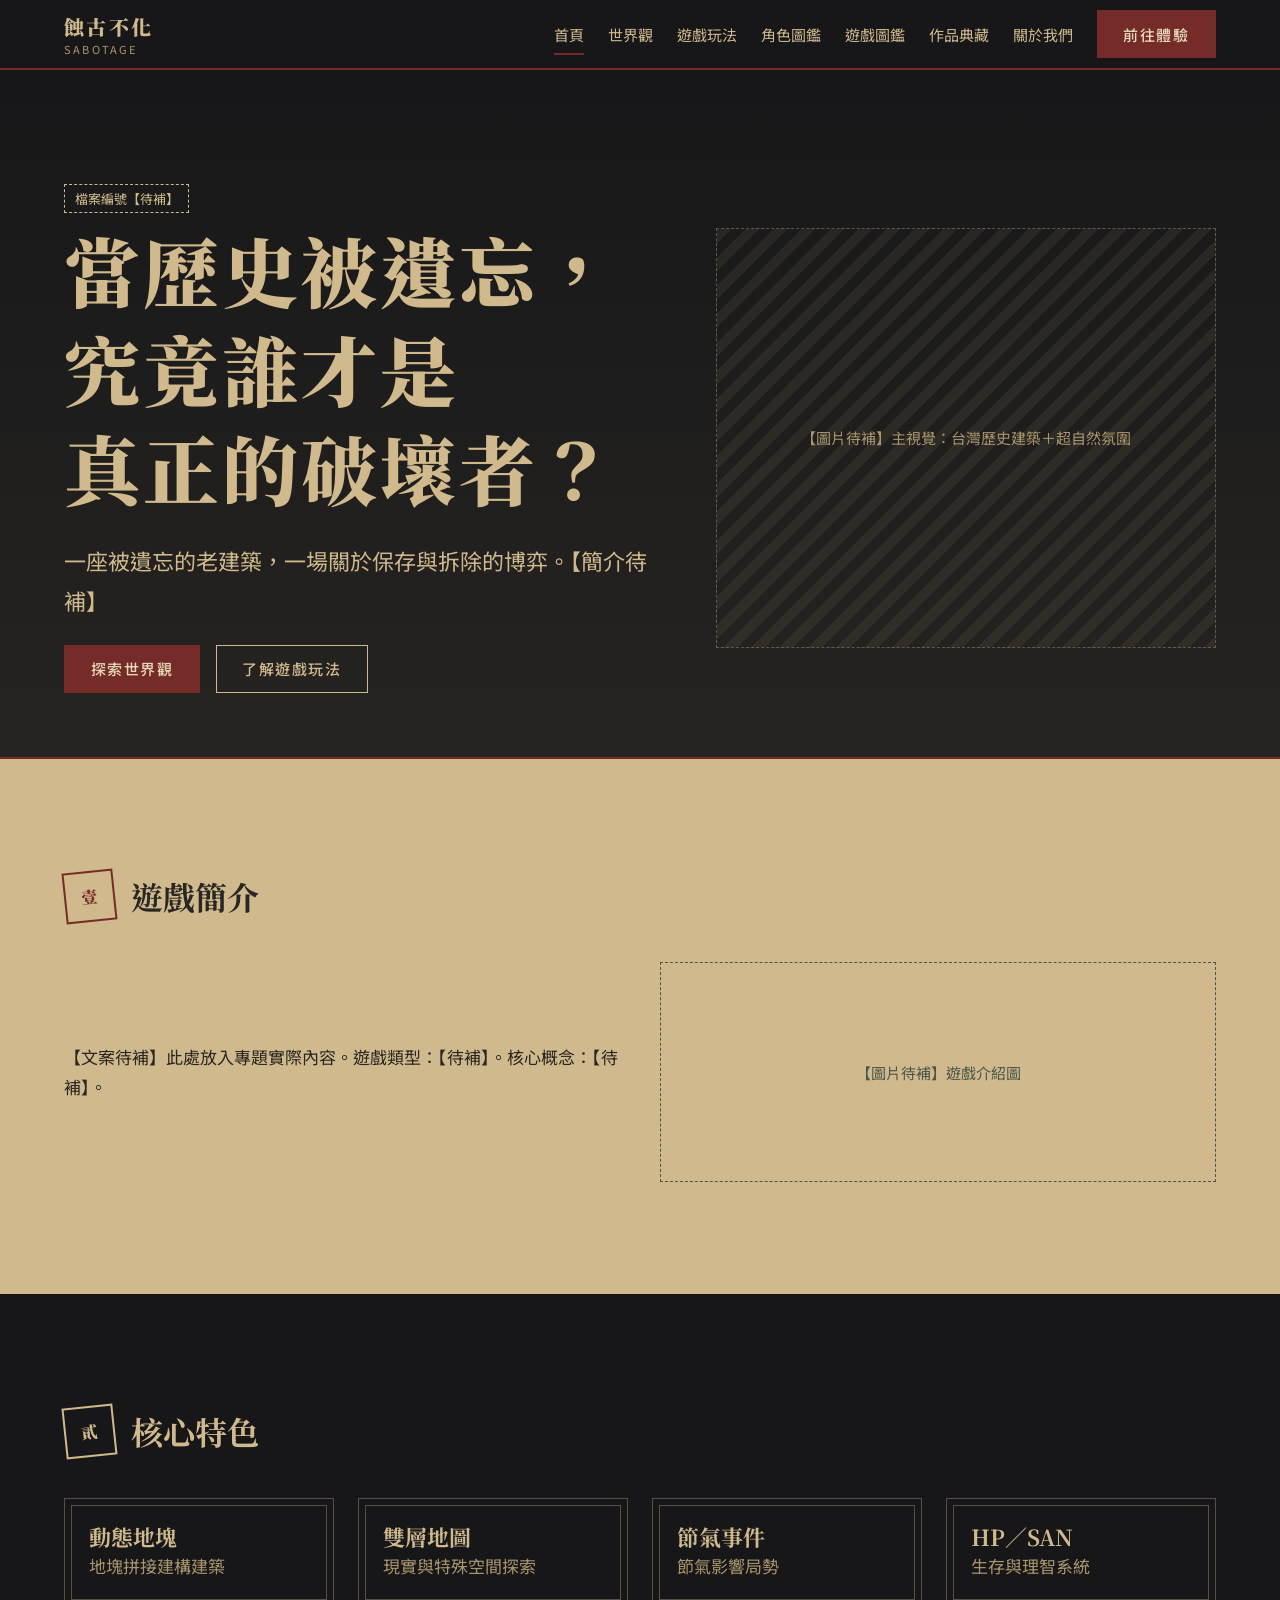
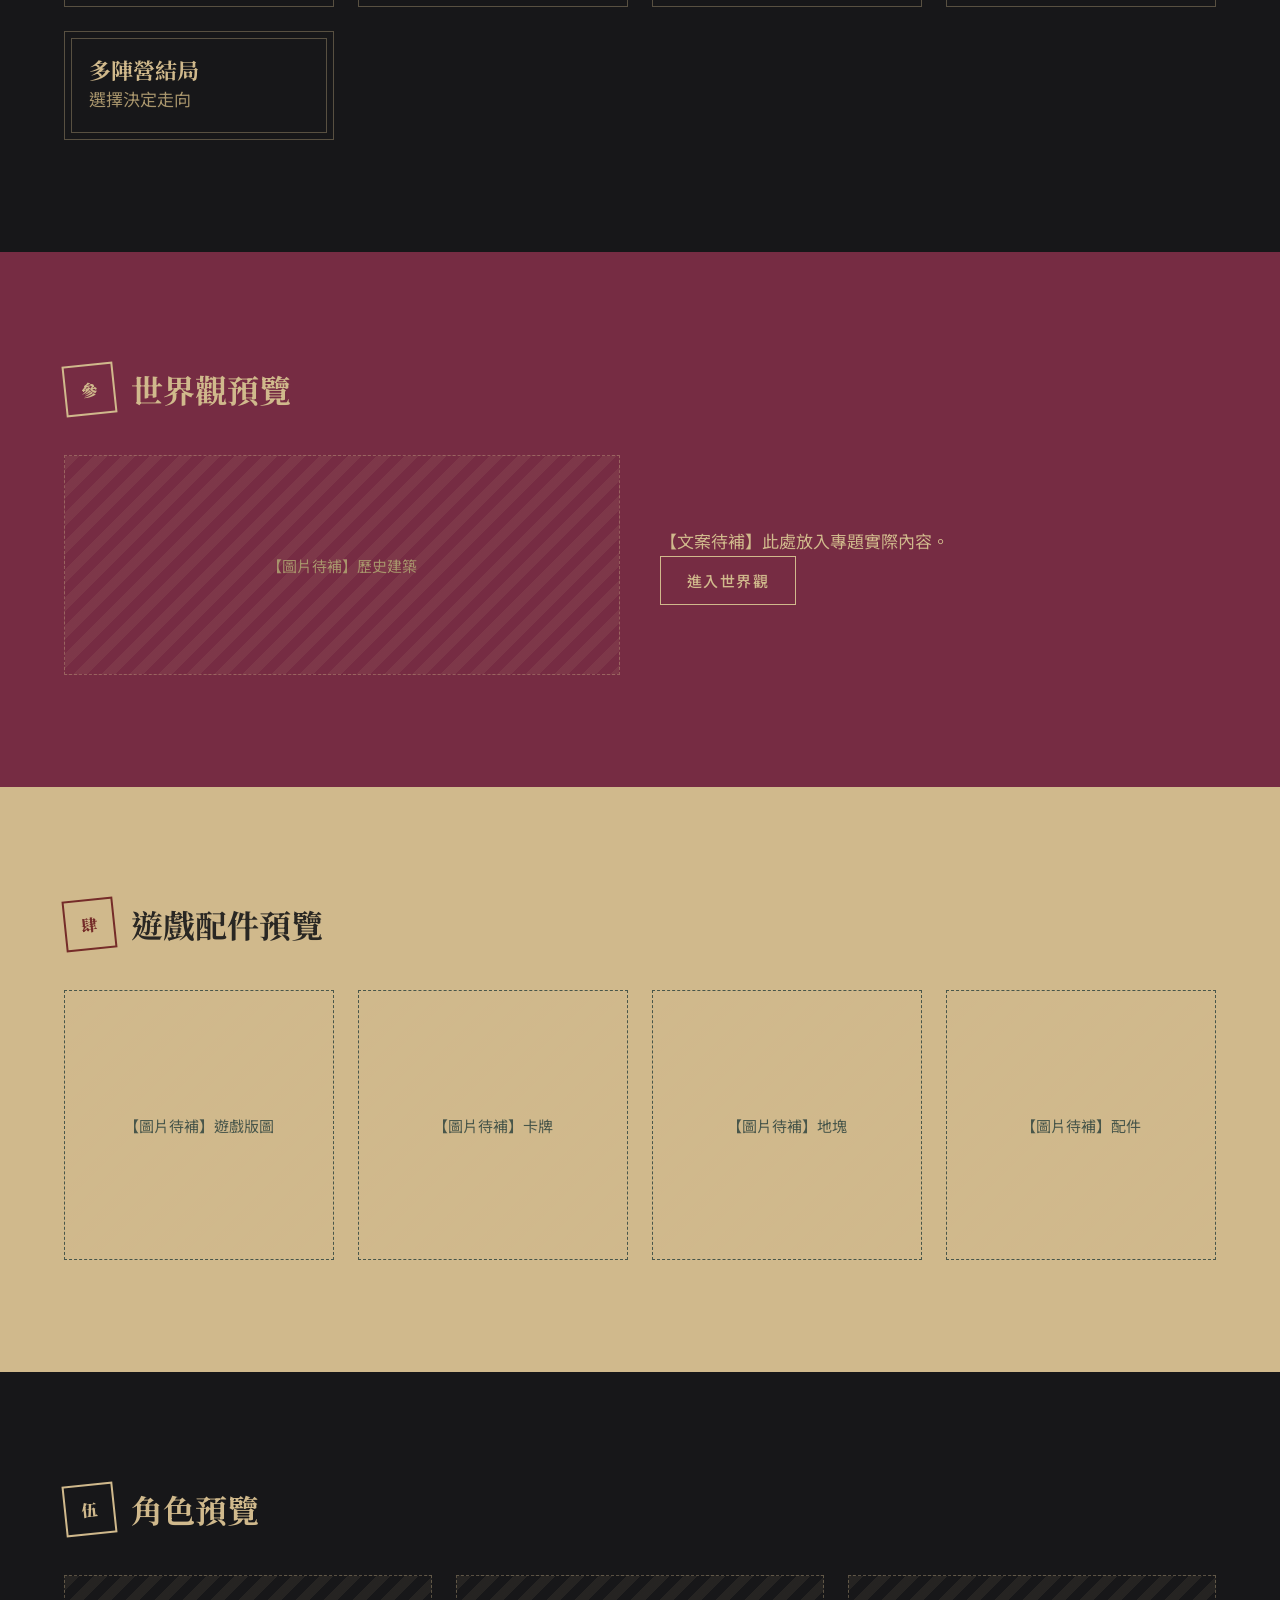
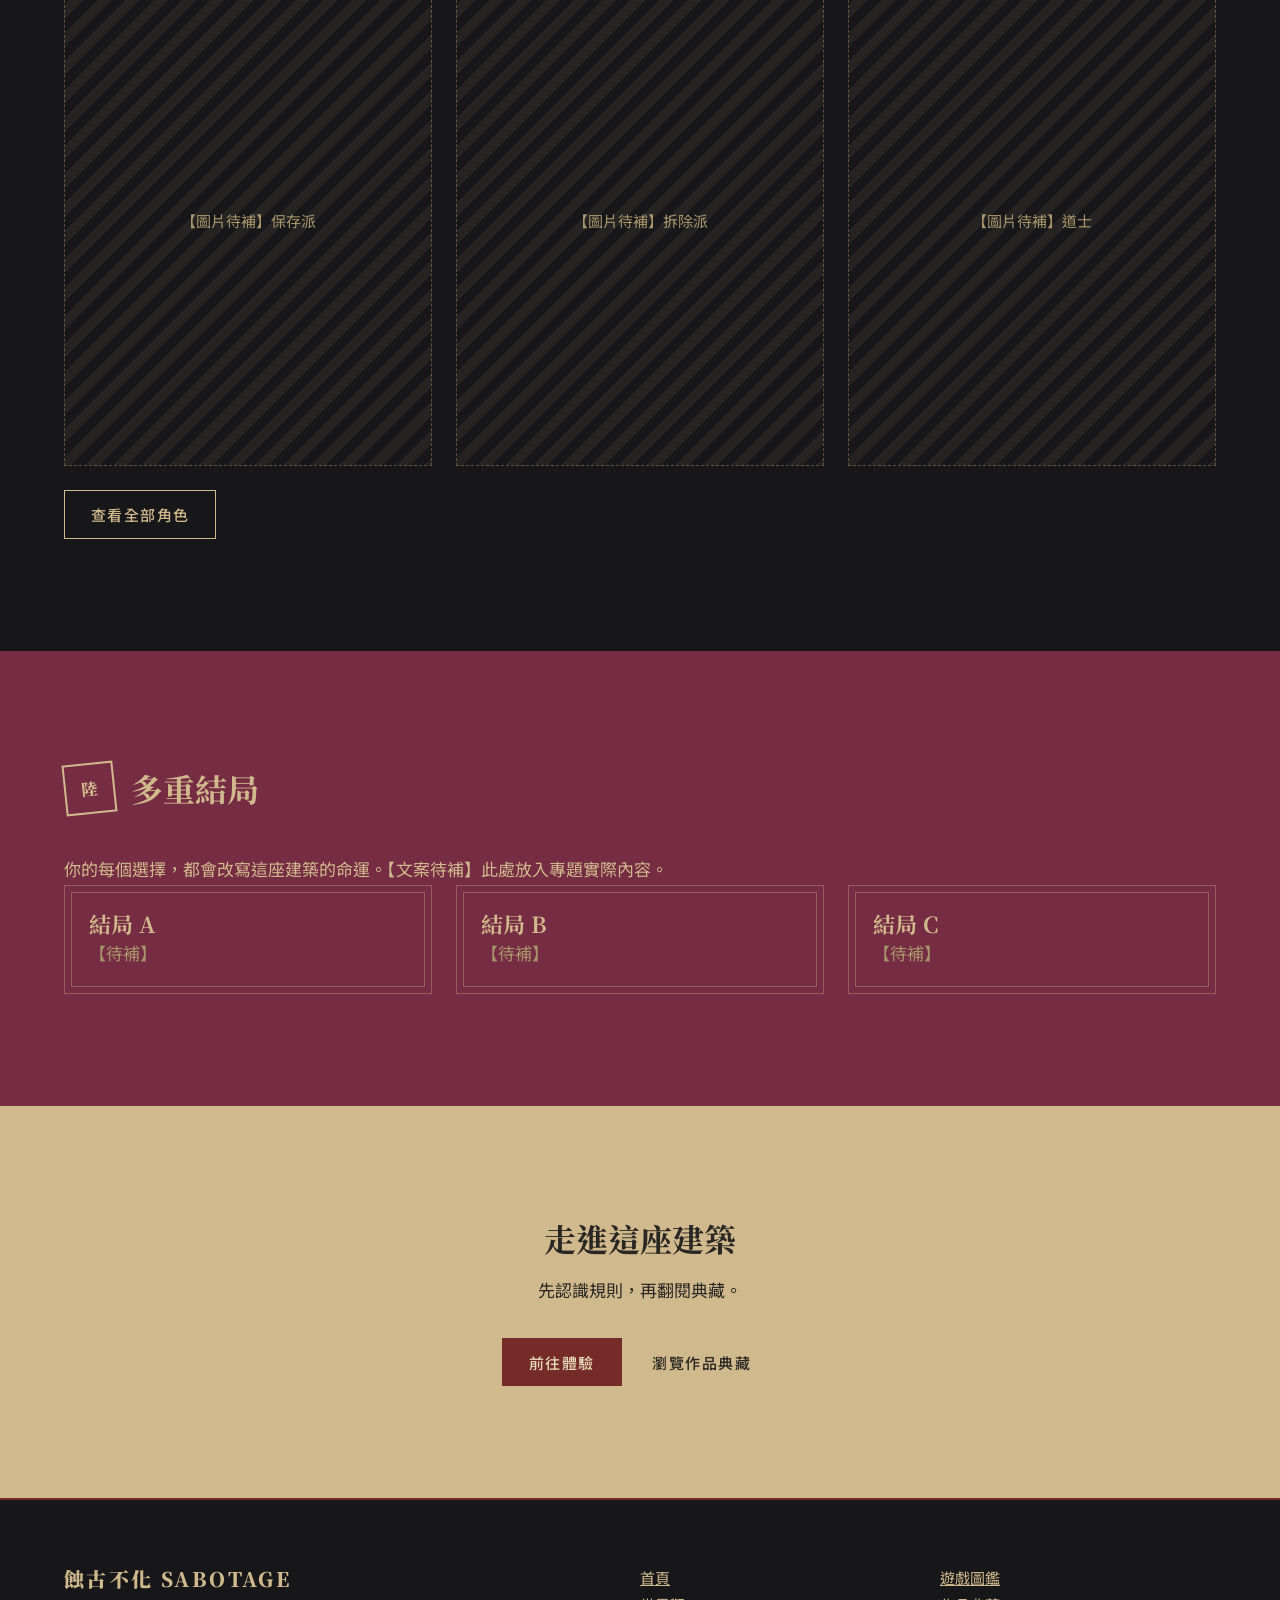
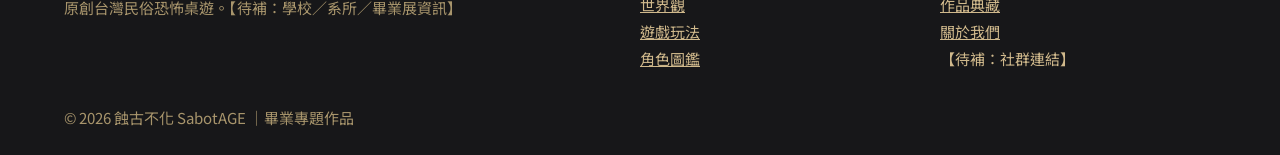
<file: index.html>
<!doctype html>
<html lang="zh-Hant">

<head>
    <meta charset="utf-8">
    <meta name="viewport" content="width=device-width,initial-scale=1">
    <title>首頁｜蝕古不化 SabotAGE</title>
    <link rel="stylesheet" href="css/style.css">
</head>

<body>
    <header class="nav">
        <div class="wrap"><a class="logo" href="index.html">蝕古不化<small>SABOTAGE</small></a>
            <nav aria-label="主選單">
                <ul id="menu">
                    <li><a href="index.html" aria-current=page>首頁</a></li>
                    <li><a href="world.html">世界觀</a></li>
                    <li><a href="gameplay.html">遊戲玩法</a></li>
                    <li><a href="characters.html">角色圖鑑</a></li>
                    <li><a href="compendium.html">遊戲圖鑑</a></li>
                    <li><a href="collection.html">作品典藏</a></li>
                    <li><a href="about.html">關於我們</a></li>
                </ul>
            </nav><a class="btn" href="gameplay.html">前往體驗</a><button class="menu-btn" aria-expanded="false"
                aria-controls="menu">選單</button>
        </div>
    </header>
    <main>
        <section class="hero">
            <div class="wrap split">
                <div><span class="label">檔案編號【待補】</span>
                    <h1>當歷史被遺忘，<br>究竟誰才是<br>真正的破壞者？</h1>
                    <p class="lead">一座被遺忘的老建築，一場關於保存與拆除的博弈。【簡介待補】</p>
                    <div class="row"><a class="btn" href="world.html">探索世界觀</a><a class="btn ghost"
                            href="gameplay.html">了解遊戲玩法</a></div>
                </div>
                <div class="ph tall">【圖片待補】主視覺：台灣歷史建築＋超自然氛圍</div>
            </div>
        </section>
        <section class="paper">
            <div class="wrap">
                <div class="sh"><span class="stamp">壹</span>
                    <div>
                        <h2>遊戲簡介</h2>
                    </div>
                </div>
                <div class="split">
                    <p>【文案待補】此處放入專題實際內容。遊戲類型：【待補】。核心概念：【待補】。</p>
                    <div class="ph ">【圖片待補】遊戲介紹圖</div>
                </div>
            </div>
        </section>
        <section class="dark">
            <div class="wrap">
                <div class="sh"><span class="stamp">貳</span>
                    <div>
                        <h2>核心特色</h2>
                    </div>
                </div>
                <div class="grid">
                    <div class="frame">
                        <h3>動態地塊</h3>
                        <p class="muted">地塊拼接建構建築</p>
                    </div>
                    <div class="frame">
                        <h3>雙層地圖</h3>
                        <p class="muted">現實與特殊空間探索</p>
                    </div>
                    <div class="frame">
                        <h3>節氣事件</h3>
                        <p class="muted">節氣影響局勢</p>
                    </div>
                    <div class="frame">
                        <h3>HP／SAN</h3>
                        <p class="muted">生存與理智系統</p>
                    </div>
                    <div class="frame">
                        <h3>多陣營結局</h3>
                        <p class="muted">選擇決定走向</p>
                    </div>
                </div>
            </div>
        </section>
        <section class="crimson">
            <div class="wrap">
                <div class="sh"><span class="stamp">參</span>
                    <div>
                        <h2>世界觀預覽</h2>
                    </div>
                </div>
                <div class="split">
                    <div class="ph ">【圖片待補】歷史建築</div>
                    <div>
                        <p>【文案待補】此處放入專題實際內容。</p><a class="btn ghost" href="world.html">進入世界觀</a>
                    </div>
                </div>
            </div>
        </section>
        <section class="paper">
            <div class="wrap">
                <div class="sh"><span class="stamp">肆</span>
                    <div>
                        <h2>遊戲配件預覽</h2>
                    </div>
                </div>
                <div class="grid">
                    <div class="ph sq">【圖片待補】遊戲版圖</div>
                    <div class="ph sq">【圖片待補】卡牌</div>
                    <div class="ph sq">【圖片待補】地塊</div>
                    <div class="ph sq">【圖片待補】配件</div>
                </div>
            </div>
        </section>
        <section class="dark">
            <div class="wrap">
                <div class="sh"><span class="stamp">伍</span>
                    <div>
                        <h2>角色預覽</h2>
                    </div>
                </div>
                <div class="grid scroll-x">
                    <div class="ph card">【圖片待補】保存派</div>
                    <div class="ph card">【圖片待補】拆除派</div>
                    <div class="ph card">【圖片待補】道士</div>
                </div>
                <p style="margin-top:1.5rem"><a class="btn ghost" href="characters.html">查看全部角色</a></p>
            </div>
        </section>
        <section class="crimson">
            <div class="wrap">
                <div class="sh"><span class="stamp">陸</span>
                    <div>
                        <h2>多重結局</h2>
                    </div>
                </div>
                <p>你的每個選擇，都會改寫這座建築的命運。【文案待補】此處放入專題實際內容。</p>
                <div class="grid">
                    <div class="frame">
                        <h3>結局 A</h3>
                        <p class="muted">【待補】</p>
                    </div>
                    <div class="frame">
                        <h3>結局 B</h3>
                        <p class="muted">【待補】</p>
                    </div>
                    <div class="frame">
                        <h3>結局 C</h3>
                        <p class="muted">【待補】</p>
                    </div>
                </div>
            </div>
        </section>
        <section class="paper">
            <div class="wrap" style="text-align:center">
                <h2>走進這座建築</h2>
                <p style="margin:1rem 0 2rem">先認識規則，再翻閱典藏。</p><a class="btn" href="gameplay.html">前往體驗</a> <a
                    class="btn ghost" href="collection.html">瀏覽作品典藏</a>
            </div>
        </section>
    </main>
    <footer>
        <div class="wrap">
            <div class="grid">
                <div><strong class="logo">蝕古不化 SABOTAGE</strong>
                    <p class="muted">原創台灣民俗恐怖桌遊。【待補：學校／系所／畢業展資訊】</p>
                </div>
                <ul>
                    <li><a href="index.html">首頁</a></li>
                    <li><a href="world.html">世界觀</a></li>
                    <li><a href="gameplay.html">遊戲玩法</a></li>
                    <li><a href="characters.html">角色圖鑑</a></li>
                </ul>
                <ul>
                    <li><a href="compendium.html">遊戲圖鑑</a></li>
                    <li><a href="collection.html">作品典藏</a></li>
                    <li><a href="about.html">關於我們</a></li>
                    <li>【待補：社群連結】</li>
                </ul>
            </div>
            <p class="muted" style="margin-top:2rem">© 2026 蝕古不化 SabotAGE ｜畢業專題作品</p>
        </div>
    </footer>
    <script src="js/main.js"></script>
</body>

</html>
</file>
<file: css/style.css>
@import url("tokens.css");
@import url("https://fonts.googleapis.com/css2?family=Noto+Sans+TC:wght@400;500;700&family=Noto+Serif+TC:wght@500;700;900&display=swap");
* {
  box-sizing: border-box;
  margin: 0;
}
body {
  font: var(--fs-base)/var(--lh-body) var(--font-body);
  background: var(--ink);
  color: var(--paper);
}
img {
  max-width: 100%;
}
a {
  color: inherit;
}
:focus-visible {
  outline: 2px solid var(--paper);
  outline-offset: 3px;
}
h1,
h2,
h3 {
  font-family: var(--font-display);
  line-height: 1.3;
  font-weight: 700;
}
h1 {
  font-size: var(--fs-hero);
  font-weight: 900;
  letter-spacing: 0.04em;
}
h2 {
  font-size: var(--fs-xl);
}
h3 {
  font-size: var(--fs-lg);
}
p + p {
  margin-top: var(--sp-2);
}
.wrap {
  max-width: var(--maxw);
  margin: auto;
  padding: 0 var(--sp-3);
}
section {
  padding: var(--sp-6) 0;
}
.paper {
  background: var(--paper);
  color: var(--ink);
}
.paper .muted {
  color: var(--moss);
}
.dark {
  background: var(--black);
}
.crimson {
  background: var(--crimson);
}
.muted {
  color: var(--paper-dim);
}
.grid {
  display: grid;
  gap: var(--sp-3);
  grid-template-columns: repeat(auto-fit, minmax(240px, 1fr));
}
.split {
  display: grid;
  gap: var(--sp-4);
  grid-template-columns: 1fr 1fr;
  align-items: center;
}
/* 導覽列 */
.nav {
  position: sticky;
  top: 0;
  z-index: 10;
  background: var(--black);
  border-bottom: 2px solid var(--temple-red);
}
.nav .wrap {
  display: flex;
  align-items: center;
  gap: var(--sp-3);
  height: 68px;
}
.logo {
  font: 900 1.25rem var(--font-display);
  letter-spacing: 0.12em;
  text-decoration: none;
  margin-right: auto;
}
.logo small {
  display: block;
  font: 400 0.6875rem var(--font-body);
  letter-spacing: 0.2em;
  color: var(--paper-dim);
}
.nav ul {
  display: flex;
  gap: var(--sp-3);
  list-style: none;
  padding: 0;
}
.nav li a {
  text-decoration: none;
  font-size: var(--fs-sm);
  padding: var(--sp-1) 0;
  border-bottom: 2px solid transparent;
}
.nav li a:hover,
.nav li a[aria-current] {
  border-color: var(--temple-red);
}
.menu-btn {
  display: none;
  background: none;
  border: var(--border);
  color: inherit;
  padding: 0.6rem 0.9rem;
  font: inherit;
  min-height: 44px;
}
/* 按鈕 */
.btn {
  display: inline-block;
  padding: 0.8rem 1.6rem;
  min-height: 44px;
  background: var(--temple-red);
  color: var(--paper-light);
  border: 1px solid var(--temple-red);
  text-decoration: none;
  font: 500 var(--fs-sm) var(--font-body);
  letter-spacing: 0.1em;
  cursor: pointer;
  transition: var(--ease);
}
.btn:hover {
  background: var(--paper);
  color: var(--ink);
}
.btn.ghost {
  background: none;
  border-color: var(--paper);
  color: inherit;
}
.btn.ghost:hover {
  background: var(--paper);
  color: var(--ink);
}
/* 區塊標題：印章式標記 */
.sh {
  display: flex;
  align-items: center;
  gap: var(--sp-2);
  margin-bottom: var(--sp-4);
}
.stamp {
  display: inline-grid;
  place-items: center;
  width: 3.2rem;
  height: 3.2rem;
  border: 2px solid var(--temple-red);
  color: var(--temple-red);
  font: 900 1rem var(--font-display);
  transform: rotate(-6deg);
  flex: none;
}
.dark .stamp,
.crimson .stamp,
.hero .stamp {
  border-color: var(--paper);
  color: var(--paper);
}
.label {
  display: inline-block;
  border: 1px dashed currentColor;
  padding: 0.1rem 0.6rem;
  font-size: var(--fs-xs);
  margin-bottom: var(--sp-1);
}
/* 古籍框 */
.frame {
  border: var(--border);
  outline: 1px solid var(--line);
  outline-offset: -8px;
  padding: var(--sp-3);
}
.paper .frame {
  border-color: var(--ink);
  outline-color: var(--temple-red);
}
.ph {
  display: grid;
  place-items: center;
  min-height: 220px;
  text-align: center;
  padding: var(--sp-2);
  font-size: var(--fs-sm);
  color: var(--paper-dim);
  background: repeating-linear-gradient(
    135deg,
    rgba(208, 185, 140, 0.08) 0 10px,
    transparent 10px 20px
  );
  border: 1px dashed var(--line);
}
.paper .ph {
  color: var(--moss);
  border-color: var(--moss);
}
.ph.tall {
  min-height: 420px;
}
.ph.sq {
  aspect-ratio: 1;
}
.ph.card {
  aspect-ratio: 3/4;
  min-height: 0;
}
/* Hero */
.hero {
  background: linear-gradient(180deg, var(--black), var(--ink) 120%);
  padding: var(--sp-6) 0 var(--sp-5);
  border-bottom: 2px solid var(--temple-red);
}
.hero .split {
  grid-template-columns: 1.1fr 0.9fr;
}
.hero p.lead {
  font-size: var(--fs-lg);
  margin: var(--sp-3) 0;
  max-width: 34em;
}
.hero .row {
  display: flex;
  gap: var(--sp-2);
  flex-wrap: wrap;
}
.page-head {
  padding: var(--sp-5) 0;
  background: var(--black);
  border-bottom: 2px solid var(--temple-red);
}
/* 卡片與圖鑑 */
.tile-card,
details.card {
  background: var(--black);
  border: var(--border);
  padding: var(--sp-2);
}
.paper .tile-card,
.paper details.card {
  background: var(--paper-light);
  border-color: var(--ink);
}
details summary {
  cursor: pointer;
  list-style: none;
  min-height: 44px;
}
details summary::-webkit-details-marker {
  display: none;
}
details summary::after {
  content: "＋";
  float: right;
}
details[open] summary::after {
  content: "－";
}
details > div {
  padding-top: var(--sp-2);
  font-size: var(--fs-sm);
}
.chips {
  display: flex;
  gap: var(--sp-1);
  flex-wrap: wrap;
  margin-bottom: var(--sp-3);
}
.chip {
  background: none;
  color: inherit;
  border: 1px solid currentColor;
  padding: 0.4rem 1rem;
  min-height: 44px;
  font: inherit;
  font-size: var(--fs-sm);
  cursor: pointer;
}
.chip[aria-pressed="true"],
.chip[aria-selected="true"] {
  background: var(--temple-red);
  border-color: var(--temple-red);
  color: var(--paper-light);
}
[hidden] {
  display: none !important;
}
.stats {
  display: grid;
  grid-template-columns: repeat(4, 1fr);
  gap: var(--sp-2);
  text-align: center;
}
.steps {
  counter-reset: s;
  list-style: none;
  padding: 0;
  display: grid;
  gap: var(--sp-2);
}
.steps li {
  counter-increment: s;
  border-left: 3px solid var(--temple-red);
  padding-left: var(--sp-2);
}
.steps li::before {
  content: "步驟 " counter(s);
  display: block;
  font-size: var(--fs-xs);
  color: var(--paper-dim);
}
/* 世界觀切換 */
body[data-space="spirit"] {
  --ink: #171719;
  background: #171719;
}
body[data-space="spirit"] .world-real,
body:not([data-space="spirit"]) .world-spirit {
  display: none;
}
.world-spirit {
  background: var(--crimson);
  padding: var(--sp-4);
}
.world-real {
  background: var(--paper);
  color: var(--ink);
  padding: var(--sp-4);
}
/* 地塊互動 */
.tilemap {
  display: grid;
  grid-template-columns: repeat(4, 1fr);
  gap: 4px;
  max-width: 520px;
}
.tilemap button {
  aspect-ratio: 1;
  background: var(--paper-light);
  color: var(--ink);
  border: 2px solid var(--ink);
  font: inherit;
  font-size: var(--fs-xs);
  cursor: pointer;
}
.tilemap button[aria-pressed="true"] {
  outline: 3px solid var(--temple-red);
}
.tilemap.damaged button {
  background: var(--moss);
  color: var(--paper);
  border-style: dashed;
  filter: saturate(0.5);
}
/* 作品典藏：不對稱版面 */
.editorial {
  display: grid;
  grid-template-columns: repeat(12, 1fr);
  gap: var(--sp-3);
}
.editorial > :nth-child(3n + 1) {
  grid-column: span 7;
}
.editorial > :nth-child(3n + 2) {
  grid-column: span 5;
  margin-top: var(--sp-5);
}
.editorial > :nth-child(3n) {
  grid-column: span 12;
}
/* 頁尾 */
footer {
  background: var(--black);
  border-top: 2px solid var(--temple-red);
  padding: var(--sp-5) 0 var(--sp-3);
  font-size: var(--fs-sm);
}
footer .grid {
  grid-template-columns: 2fr 1fr 1fr;
}
footer ul {
  list-style: none;
  padding: 0;
}
@media (max-width: 768px) {
  :root {
    --sp-6: 4rem;
    --sp-5: 3rem;
  }
  .menu-btn {
    display: block;
  }
  .nav ul {
    display: none;
    position: absolute;
    top: 68px;
    left: 0;
    right: 0;
    flex-direction: column;
    background: var(--black);
    padding: var(--sp-2) var(--sp-3);
    border-bottom: 2px solid var(--temple-red);
  }
  .nav ul.open {
    display: flex;
  }
  .nav li a {
    display: block;
    padding: 0.8rem 0;
  }
  .nav .btn {
    display: none;
  }
  .split,
  .hero .split,
  footer .grid {
    grid-template-columns: 1fr;
  }
  .stats {
    grid-template-columns: 1fr 1fr;
  }
  .editorial > * {
    grid-column: span 12 !important;
    margin-top: 0 !important;
  }
  .scroll-x {
    display: flex;
    overflow-x: auto;
    scroll-snap-type: x mandatory;
    gap: var(--sp-2);
  }
  .scroll-x > * {
    flex: 0 0 70%;
    scroll-snap-align: start;
  }
}
@media (prefers-reduced-motion: reduce) {
  * {
    transition: none !important;
  }
}
</file>
